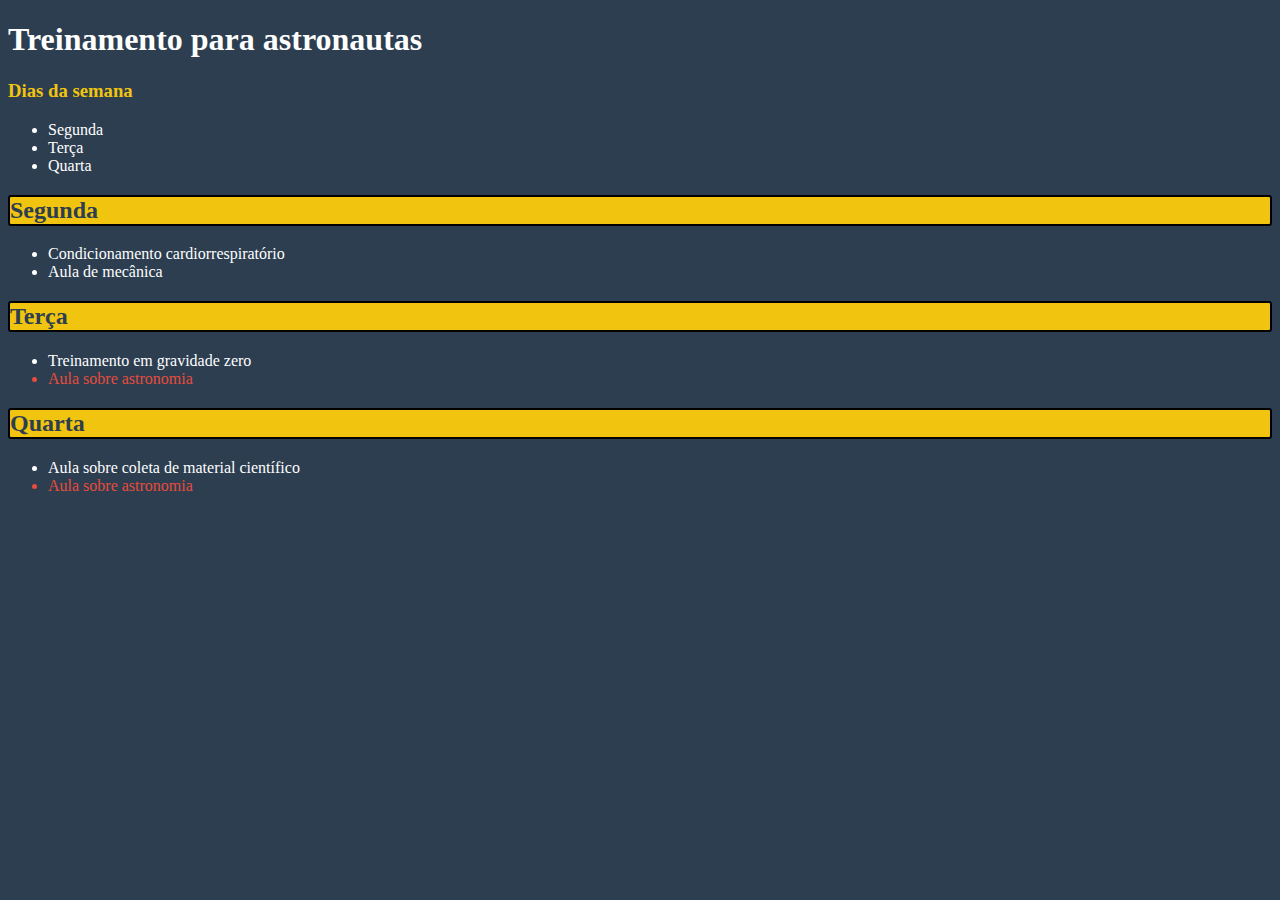
<file: Exercícios CSS/ex1/index.html>
<!DOCTYPE html>
<html>
  <head>
    <link rel="stylesheet" href="style.css">
    <meta charset="utf-8">
    <title>Treinamento para astronautas</title>
  </head>
  <body>
    <h1>Treinamento para astronautas</h1>
    <div id='days-of-week'>
      <h3>Dias da semana</h3>
      <ul>
        <li>Segunda</li>
        <li>Terça</li>
        <li>Quarta</li>
      </ul>
    </div>
    <div id='activities'>
      <h2>Segunda</h2>
      <ul>
        <li>Condicionamento cardiorrespiratório</li>
        <li>Aula de mecânica</li>
      </ul>
      <h2>Terça</h2>
      <ul>
        <li>Treinamento em gravidade zero</li>
        <li id='astronomy-class'>Aula sobre astronomia</li>
      </ul>
      <h2>Quarta</h2>
      <ul>
        <li>Aula sobre coleta de material científico</li>
        <li id='astronomy-class'>Aula sobre astronomia</li>
      </ul>
    </div>
  </body>
</html>​
</file>
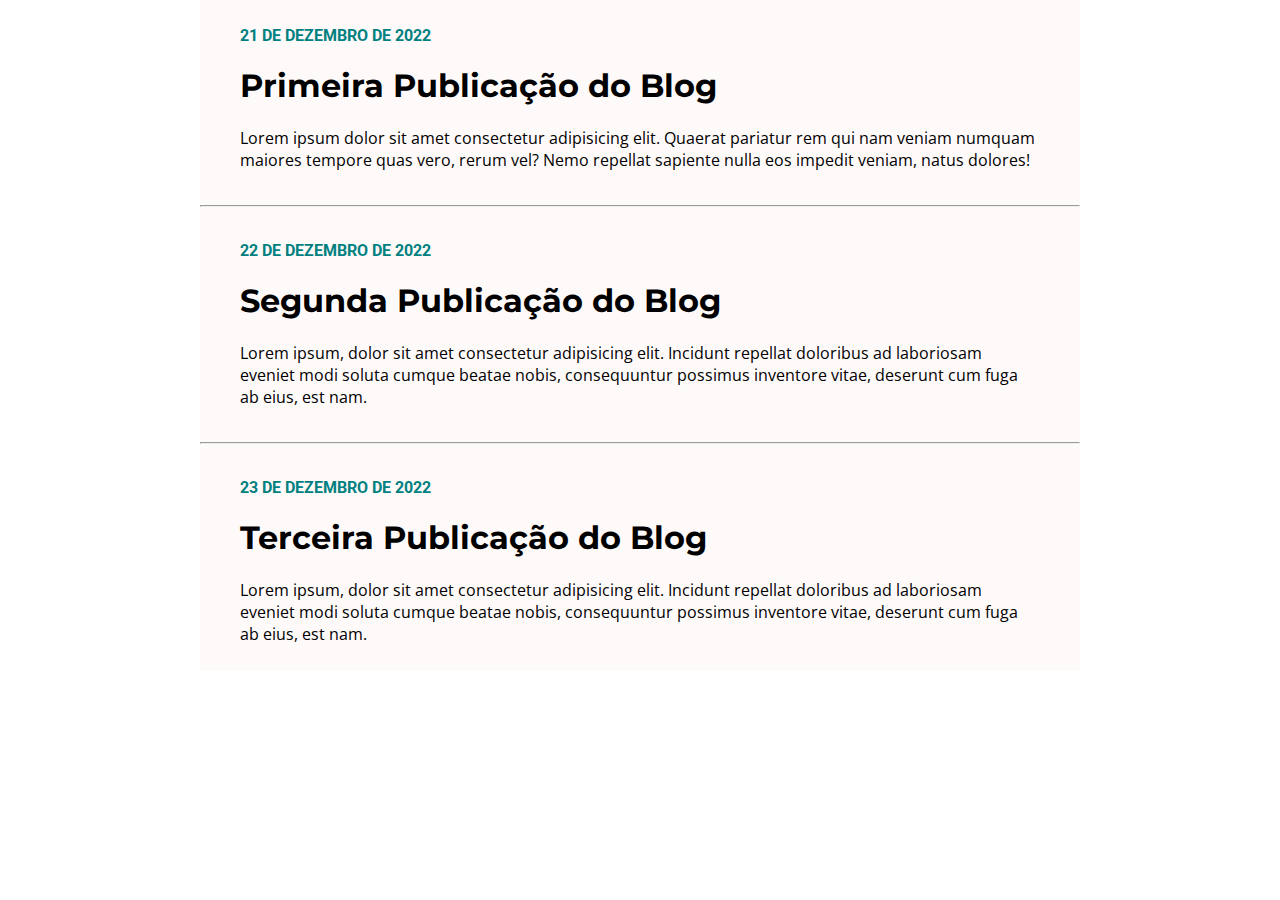
<file: Exercícios CSS/ex2/index.html>
<!DOCTYPE html>
<html>
  <head>
    <meta charset="utf-8">
    <title>Blog</title>
    <link href="https://fonts.googleapis.com/css?family=Montserrat|Open+Sans|Roboto&display=swap" rel="stylesheet">
    <link rel="stylesheet" type="text/css" href="style.css">
  </head>
  <body>
    <div class='post-container'>
      <div class='post'>
        <p class='date'>21 DE DEZEMBRO DE 2022<p>
        <h1>Primeira Publicação do Blog</h1>
        <div class='post-content'>
          <p>Lorem ipsum dolor sit amet consectetur adipisicing elit. Quaerat pariatur rem qui nam veniam numquam maiores tempore quas vero, rerum vel? Nemo repellat sapiente nulla eos impedit veniam, natus dolores!</p> 
        </div>
      </div>
      <hr>
      <div class='post'>
        <p class='date'>22 DE DEZEMBRO DE 2022<p>
        <h1>Segunda Publicação do Blog</h1>
        <div class='post-content'>
          <p>Lorem ipsum, dolor sit amet consectetur adipisicing elit. Incidunt repellat doloribus ad laboriosam eveniet modi soluta cumque beatae nobis, consequuntur possimus inventore vitae, deserunt cum fuga ab eius, est nam.</p>
        </div>
      </div>
      <hr>
      <div class='post'>
        <p class='date'>23 DE DEZEMBRO DE 2022<p>
        <h1>Terceira Publicação do Blog</h1>
        <div class='post-content'>
          <p>Lorem ipsum, dolor sit amet consectetur adipisicing elit. Incidunt repellat doloribus ad laboriosam eveniet modi soluta cumque beatae nobis, consequuntur possimus inventore vitae, deserunt cum fuga ab eius, est nam.</p>
        </div>
      </div>        
    </div>        
    </div>
  </body>
</html>
</file>
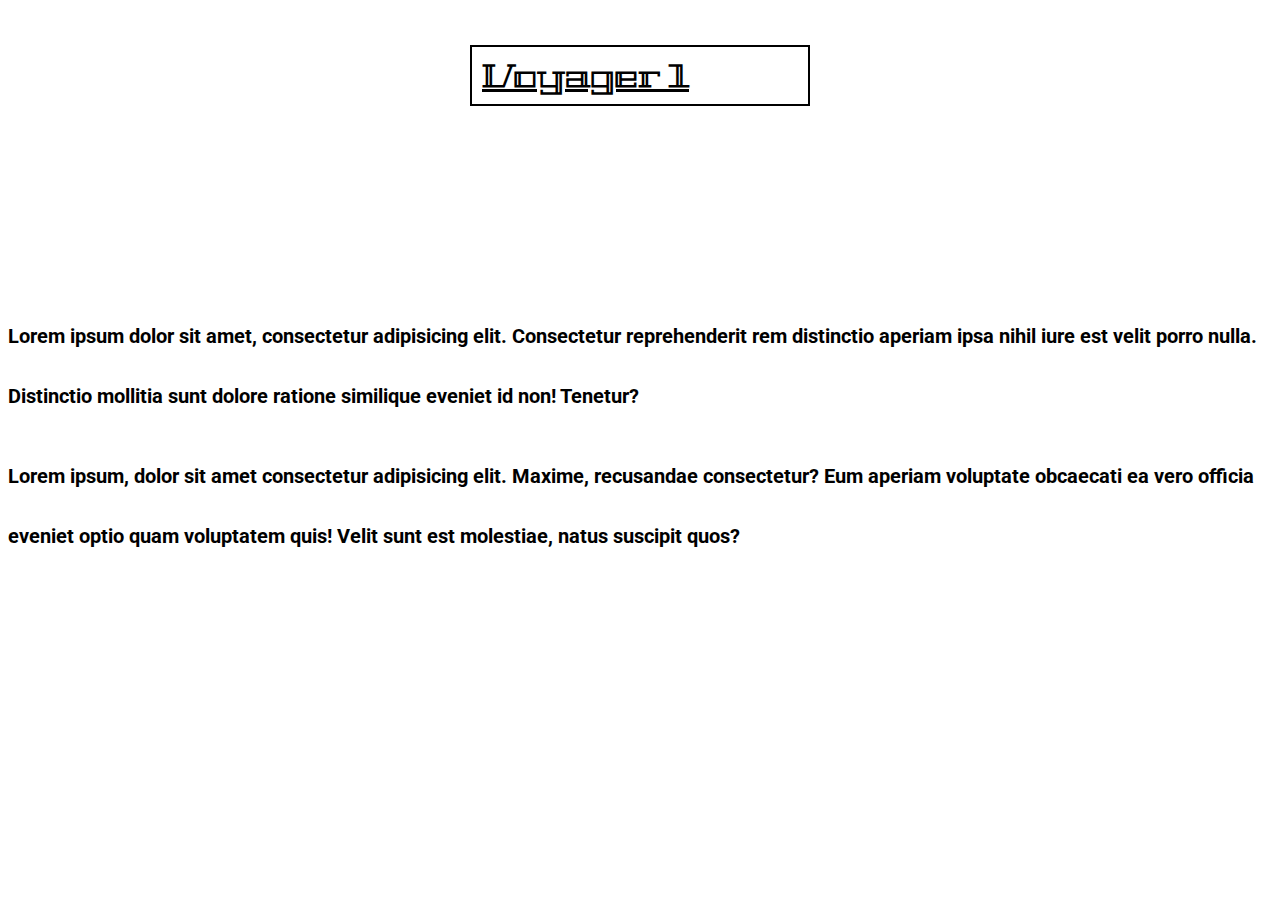
<file: boxModel.html>
<!DOCTYPE html>
<html lang="en">
<head>
    <link rel="stylesheet" href="boxModel.css">
    <link href="https://fonts.googleapis.com/css2?family=Geostar&family=Roboto:wght@300;700&display=swap" rel="stylesheet">
    <meta charset="UTF-8">
    <title>Voyager 1</title>
</head>
<body>
    <h1>Voyager 1</h1>
    <p>Lorem ipsum dolor sit amet, consectetur adipisicing elit. Consectetur reprehenderit rem distinctio aperiam ipsa nihil iure est velit porro nulla. Distinctio mollitia sunt dolore ratione similique eveniet id non! Tenetur?</p>
    <p>Lorem ipsum, dolor sit amet consectetur adipisicing elit. Maxime, recusandae consectetur? Eum aperiam voluptate obcaecati ea vero officia eveniet optio quam voluptatem quis! Velit sunt est molestiae, natus suscipit quos?</p>
</body>
</html>
</file>
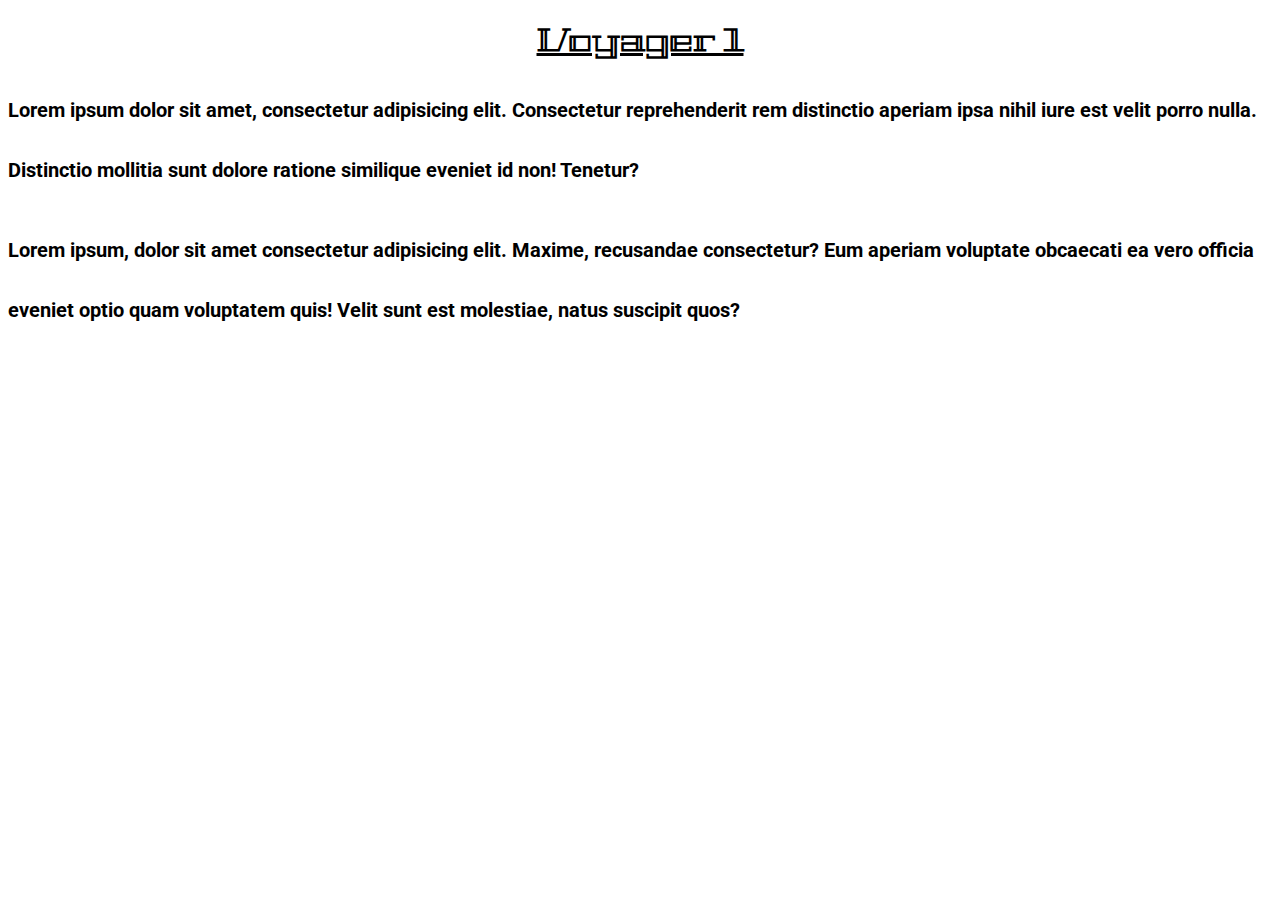
<file: fontes.html>
<!DOCTYPE html>
<html lang="en">
<head>
    <link rel="stylesheet" href="fontes.css">
    <link href="https://fonts.googleapis.com/css2?family=Geostar&family=Roboto:wght@300;700&display=swap" rel="stylesheet">
    <meta charset="UTF-8">
    <title>Voyager 1</title>
</head>
<body>
    <h1>Voyager 1</h1>
    <p>Lorem ipsum dolor sit amet, consectetur adipisicing elit. Consectetur reprehenderit rem distinctio aperiam ipsa nihil iure est velit porro nulla. Distinctio mollitia sunt dolore ratione similique eveniet id non! Tenetur?</p>
    <p>Lorem ipsum, dolor sit amet consectetur adipisicing elit. Maxime, recusandae consectetur? Eum aperiam voluptate obcaecati ea vero officia eveniet optio quam voluptatem quis! Velit sunt est molestiae, natus suscipit quos?</p>
</body>
</html>
</file>
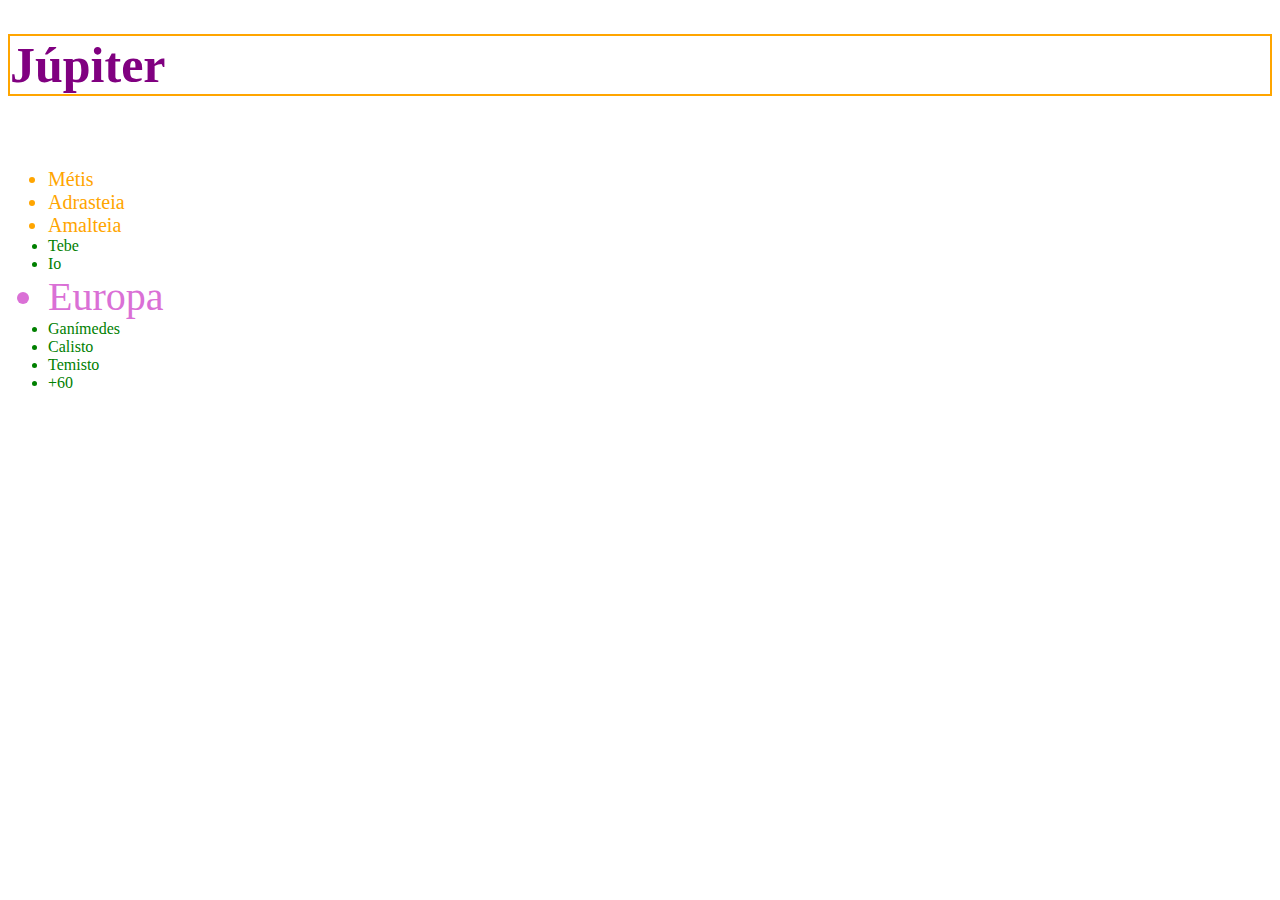
<file: jupiter.html>
<!DOCTYPE html>
<html lang="en">
<head>
    <link rel="stylesheet" href="jupiter.css">
    <meta charset="UTF-8">
    <title>Júpiter</title>
</head>
<body>
    <h1 style="color: purple;">Júpiter</h1>
    <h4>Lista de luas</h4>
    <ul>
        <li class="moon">Métis</li>
        <li class="moon">Adrasteia</li>
        <li class="moon">Amalteia</li>
        <li>Tebe</li>
        <li>Io</li>
        <li id="europa-text">Europa</li>
        <li>Ganímedes</li>
        <li>Calisto</li>
        <li>Temisto</li>
        <li>+60</li>
    </ul>
</body>
</html>
</file>
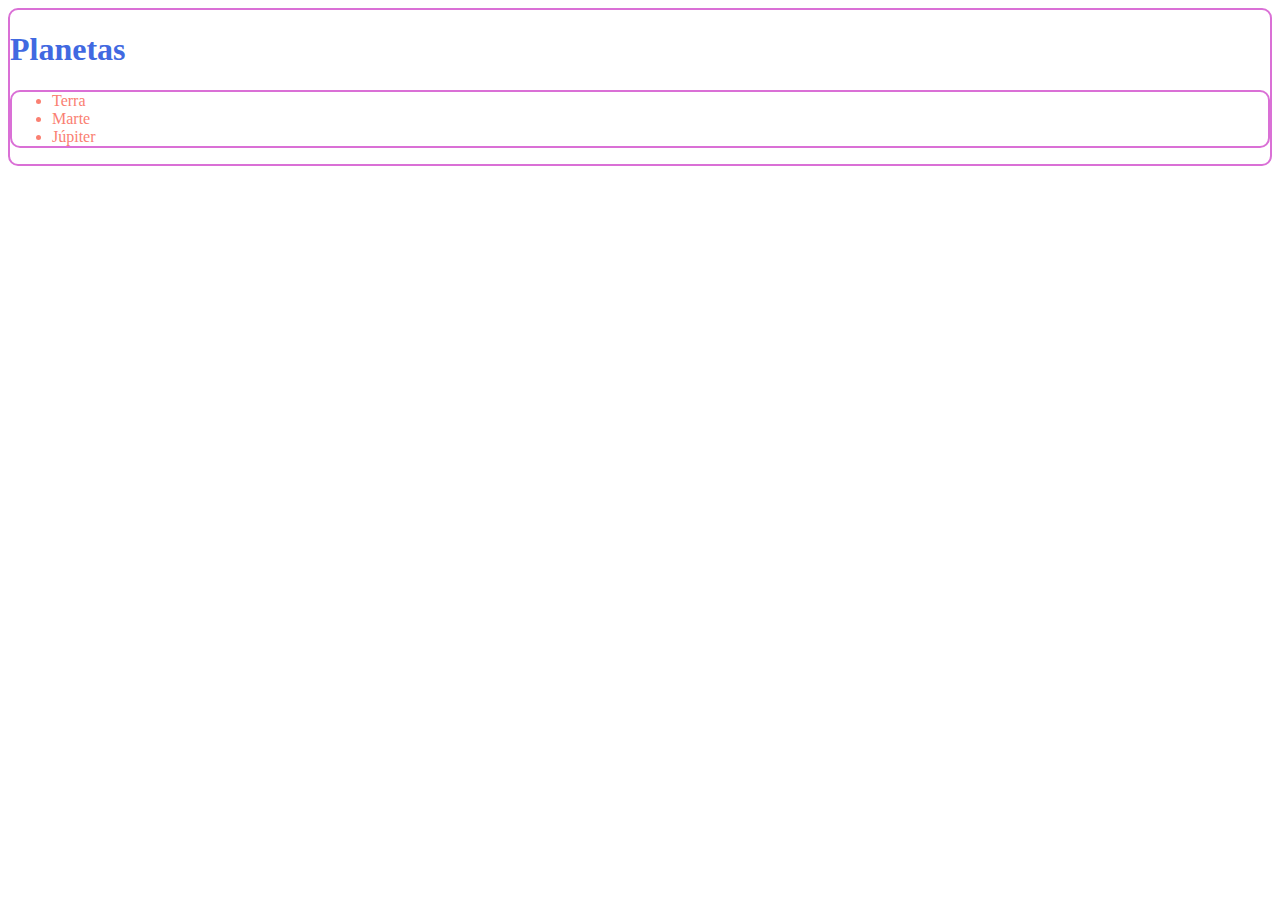
<file: planetas.html>
<!DOCTYPE html>
<html lang="en">
<head>
    <meta charset="UTF-8">
    <title>Planetas</title>
    <style>
        div{
            color: royalblue;
            border: 2px solid orchid;
            border-radius: 10px;
        }

        div ul{
            color: salmon;
            border: inherit;
            border-radius: inherit;
        }
    </style>
</head>
<body>
    <div>
        <h1>Planetas</h1>
        <ul>
            <li>Terra</li>
            <li>Marte</li>
            <li>Júpiter</li>
        </ul>
    </div>
</body>
</html>
</file>
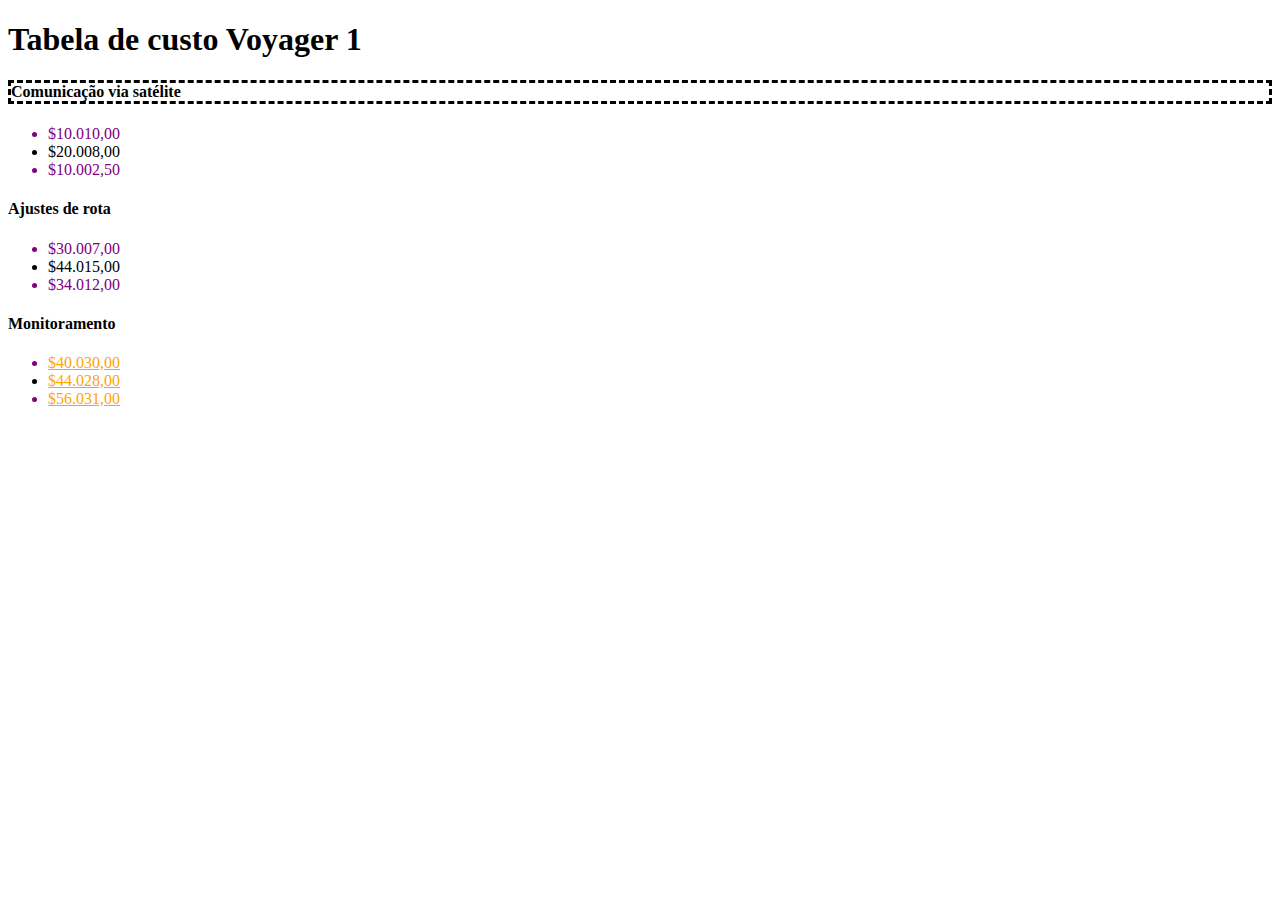
<file: voyager.html>
<!DOCTYPE html>
<html lang="en">
<head>
    <link rel="stylesheet" href="voyager.css">
    <meta charset="UTF-8">
    <title>Viagens Espaciais</title>
</head>
<body>
    <h1>Tabela de custo Voyager 1</h1>
    <h4>Comunicação via satélite</h4>
    <ul>
        <li>$10.010,00</li>
        <li>$20.008,00</li>
        <li>$10.002,50</li>
    </ul>
    <h4>Ajustes de rota</h4>
    <ul>
        <li>$30.007,00</li>
        <li>$44.015,00</li>
        <li>$34.012,00</li>
    </ul>
    <h4>Monitoramento</h4>
    <ul>
        <li>
            <div>
                <a href="/recibo">$40.030,00</a>
            </div>
        </li>
        <li><a href="/recibo">$44.028,00</a></li>
        <li><a href="/recibo">$56.031,00</a></li>
    </ul>
</body>
</html>
</file>
<file: Exercícios CSS/ex1/style.css>
body{
    background-color: #2c3e50;
    color: white;
}

h3{
    color: #f1c40f;
}

h2{
    background-color: #f1c40f;
    border: 2px solid black;
    border-radius: 3px;
    color: #2c3e50;
}

#astronomy-class{
    color: #e74c3c;
}
/*
#f1c40f -> Amarelo
#2c3e50 -> Azul
#e74c3c -> Vermelho
*/
</file>
<file: Exercícios CSS/ex2/style.css>
body{
    margin: 0px 200px;
}

.post-container{
    background-color: #fffafa;
}

.post{
    padding: 10px 40px;
}

.date{
    font-family: 'Roboto', sans-serif;
    font-weight: bold;
    color: #008080;
}

h1{
    font-family: 'Montserrat';
}

.post-content{
    font-family: 'Open Sans', sans-serif;
}

/* RESOLUÇÃO
body{
    margin: 0px;
}

h1{
    font-family: 'Montserrat', sans-serif;
}

.post-container{
    width: 70%;
    height: 100%;
    margin: 0px auto 0px auto;
    background-color: #fffafa;
}

.post-container .date{
    font-family: 'Roboto', sans-serif;
    color: #008080;
}

.post-container div.post-content{
    width: 90%;
    font-family: 'Open Sans', sans-serif;
    font-weight: normal;
}

.post-container .post{
    margin-bottom: 50px;
    padding-top: 20px;
    padding-left: 50px;
}
*/
</file>
<file: boxModel.css>
p{
    font-family: 'Roboto';
    font-size: 20px;
    font-weight: bold;
    line-height: 3;
}
h1{
    font-family: 'Geostar', cursive;
    text-decoration: underline;
    margin: 45px auto 200px auto;
    width: 25%;
    border: 2px solid;
    padding: 10px;
}
</file>
<file: fontes.css>
p{
    font-family: 'Roboto';
    font-size: 20px;
    font-weight: bold;
    line-height: 3;
}
h1{
    font-family: 'Geostar', cursive;
    text-align: center;
    text-decoration: underline;
}
</file>
<file: jupiter.css>
h1{
    font-size: 50px;
    border: 2px double orange;
}
h4{
    color: white;
}

li{
    color: green;
}

body{
    background-image: url("https://img.olhardigital.com.br/uploads/acervo_imagens/2018/11/r16x9/20181115111142_1200_675_-_foguete_soyuz.jpg");
    background-repeat: no-repeat;
    background-size: cover;
}

.moon{
    color: orange;
    font-size: 20px;
}

#europa-text{
    font-size: 40px;
    color: orchid;
}
</file>
<file: voyager.css>
li > a{
    color: red;
}

/* Estiliza a tag h4, pois está logo abaixo de h1 */
h1 + h4{
    border: 3px dashed;
}

a[href='/recibo']{
    color: orange;
}

li:nth-last-child(odd){
    color: purple;
}
</file>
